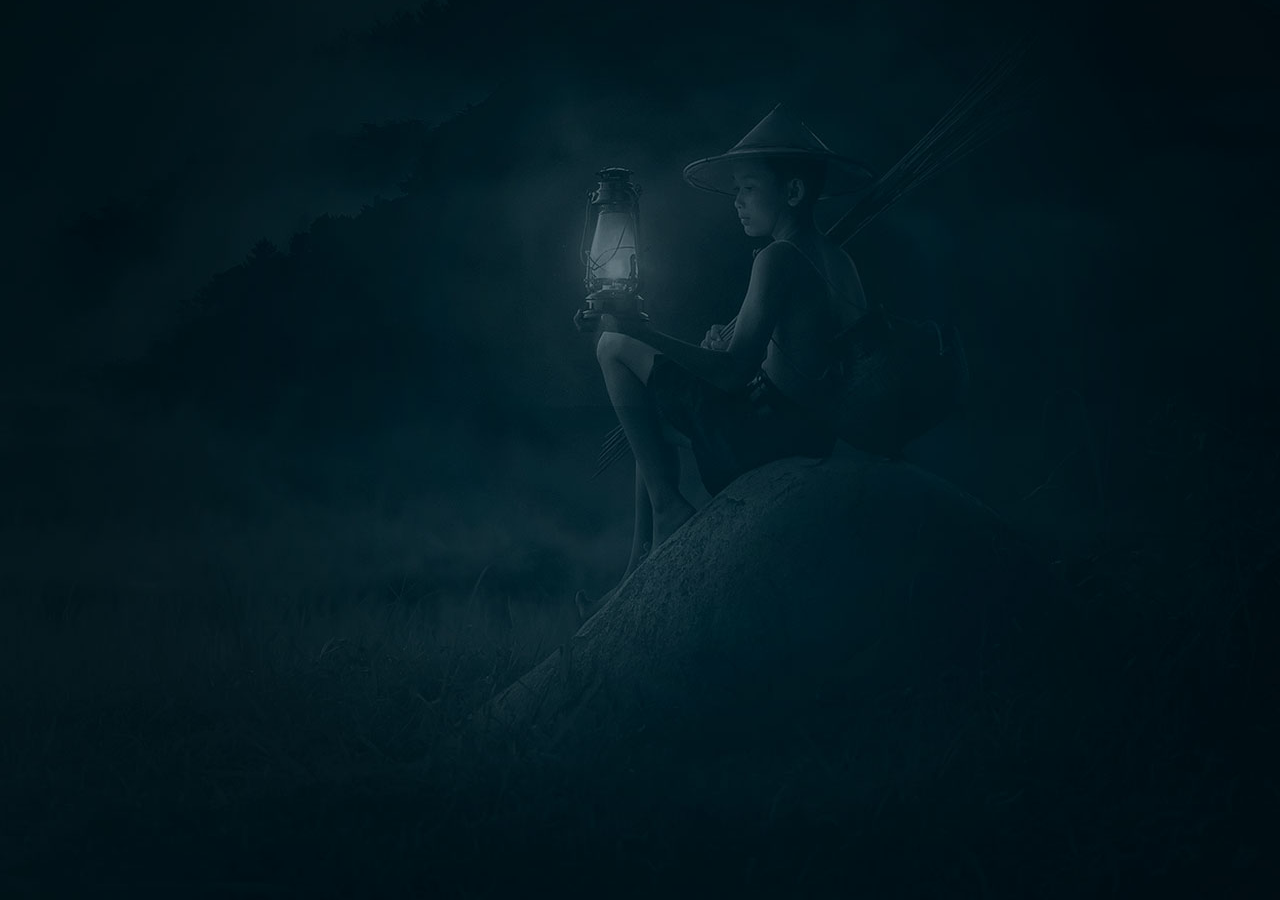
<file: progect/welcome.html>
<!DOCTYPE html>
<html lang="ru">
<head>
    <meta charset="UTF-8">
    <meta http-equiv="X-UA-Compatible" content="IE=edge">
    <meta name="viewport" content="width=device-width, initial-scale=1.0">
    <link href="https://fonts.googleapis.com/css2?family=Open+Sans:wght@400;700&display=swap" rel="stylesheet">
    <link rel="stylesheet" href="./main.css">
    <title>Air Asia | Welcome</title>
</head>
<body>
    <div class="welcome">
       <div class="welcome__container">
        <div class="central central--asia ">
            <img src="./img/лого1.png" alt="Air Asia" class="central__logo">
            <div class="welcome__title">Открой для себя Азию</div>
            <a href="./index.html" class="btn btn-red">Войти</a>
        </div>
       </div>
    </div> 
</body>
</html>
</file>
<file: progect/main.css>
body {
    font-family: 'Open Sans', Helvetica, sans-serif; 
    color: #fff;
    background: #001821;
    font-size: 16px;
    line-height: 1.42;
    margin: 0;
}

a {
    color: inherit;
}

ul {
    padding: 0;
    margin: 0;
}

ul li {
    list-style: none;
}

h1, h2, h3, h4, h5, h6 {
    margin: 0;
    font-weight: normal;
}

p {
    margin-top: 0;
}

img {
    display: block;
    max-width: 100%;
    max-height: 100%;
}

.main__page-wrapper {
    background: url("./img/1.png") center top no-repeat, url("./img/2.png") center bottom 165px no-repeat, #001821;
}

.wrapper {
    overflow: hidden;
    min-width: 1200px;
    min-height: 100%;
}


.container {
    margin: 0 auto;
    width: 1188px;
}

.header {
    height: 123px;
    position: relative;
    margin-bottom: 85px;
}

.logo {
    display: block;
    position: absolute;
    top: 29px;
    left: 0;
}

.menu {
    position: absolute;
    top: 38px;
    left: 169px;
}

.contacts {
    position: absolute;
    top: 27px;
    right: 0;
}

.menu_item {
    display: inline-block;
    vertical-align: middle;
    margin-right: 54px;
}

.menu_link {
    font-size: 14px;
    text-decoration: none;
}

.menu_link:hover {
    color: #DA0100;
}

.contacts {
    font-style: normal;
    text-align: right;
}

.contacts__desc {
    text-decoration: none;
    font-size: 11px;
}

.contacts_phone {
    text-decoration: none;
    font-size: 26px;
    margin-bottom: 2px;
}

.dropdown {
    position: relative;
}

.dropdown:hover .dropdown__menu {
    display: block;
}

.contacts_dropdown-title {
    font-size: 13px;
    text-decoration: underline;
    color: #98A4A8;
}


.dropdown__menu {
    position: absolute;
    background: #EDEDED;
    border-radius: 5px;
    padding: 15px 19px;
    width: 160px;
    top: 100%;
    display: none;
}

.contacts_dropdown-title:hover {
    color: #fff;
}

.dropdown__item {
    color: #000;
    font-size: 13px;
    margin-right: 10px;
}

.dropdown__item-bold {
    font-weight: 700;
    margin-right: 0;
}

.hero_text-section {
    width: 519px;
    margin-bottom: 284px;
}

.hero_title {
    font-size: 72px;
    font-weight: 700;
    line-height: 1.42;
    margin-bottom: 26px;
}

.hero_subtitle {
    font-size: 18px;
    margin-bottom: 44px;
}

.btn {
    background:#F5170E;
    font-size: 14px;
    border-radius: 35px;
    padding: 18px 40px;
    color: #fff;
    font-weight: 700;
    text-transform: uppercase;
    text-decoration: none;
}

.btn:hover {
    background: #DA0100;
}

.btn-red {
    border: none;
}

.btn-black {
    background: #8E8E8E;
    border: none;
}

.btn-black:hover {
    background: #000;
}

.section {
    margin-bottom: 127px;
    }
    
.section__title {
    font-weight: 700;
    font-size: 36px;
    margin-bottom: 51px;
    }

.offers {
    display: flex;
    justify-content: space-between;
    }
    
    .offers__item {
    min-height: 449px;
    background: #FFFFFF;
    border-radius: 5px;
    width: calc(100% / 3 - 34px);
    }
    
    .offers__item:last-child {
    margin-right: 0;
    }
    
    .offers__header {
    min-height: 144px;
    margin-bottom: 7px;
    }
    
    .offers__content {
    padding: 26px 22px;
    }
    
    .offers__title {
    font-weight: 700;
    font-size: 24px;
    color: #000;
    }
    
    .offers__feature {
    display: inline-block;
    display: flex;
    margin-bottom: 24px;
    }
    
    .offers__cntnt{
    display: inline-block;
    margin-left: 5px;
    display: flex;
    }
    
    .offers__feature-img {
    display: inline-block;
    margin-right: 10px;
    text-align: center;
    margin-top: 21px;
    }
    
    .offers__feature-text {
    display: inline-block;
    font-weight: 400;
    font-size: 16px;
    color: #666;
    margin-top: 23px;
    line-height: 19px;
    }
    .offers__cntnt-left {
    margin-left: 28px;
    }
    
    .offers__text {
    font-weight: 400;
    font-size: 14px;
    color: #303030;
    margin-bottom: 43px;
    }
    
    .btn-light {
    background: #fff;
    color: #F5170E;
    border: 1px solid #F5170E;
    padding: 18px 29px 18px 30px;
    }

    .btn-light:hover {
        color: #fff;
    }
    
    .btn-red {
    padding: 18px 29px 18px 30px;
    }

    .news {
    margin-bottom: 54px;
    }

    .news__item {
    width: 579px;
    display: inline-block;
    vertical-align: top;
    position: relative;
    border-radius: 4px;
    overflow: hidden;   
    }

    .news__item-right {
    margin-right: 25px;
    }

    .news__cover {
    display: block;
    height: 100%;
    width: 100%;
    object-fit: cover;
    }

    .news__text-content {
    position: absolute;
    left: 0;
    right: 0;
    bottom: 0;
    padding: 8px 31px;
    min-height: 135px;
    }

    .news__date {
    font-size: 14px;
    margin-bottom: 40px;
    text-transform: lowercase;
    }

    .news__title {
    font-size: 24px;
    font-weight: 700;
    margin-bottom: 2px;
    }




    .pager {
    text-align: center;
    }

    .pager--theme--black {
        color: #000;
        padding-bottom: 90px;
    }

    .pager--theme--black .pager__item--active .pager__link{
        color: #fff;
        background: #F5170E;
    }

    .pager--theme--black .pager__link:hover{
        color: #fff;
        background: #F5170E;
    }
        
    .pager__list {
    display: flex;
    }
        
    .pager__display,.pager__list {
    display: inline-block;
    vertical-align: middle;
    }
        
    .pager__display {
    margin-right: 25px;
    }
        
    .pager__item {
    display: inline-block;
    vertical-align: middle;        
    }
        
    .pager__item--active .pager__link {
    background: #fff;
    color: #F5170E;
    }
        
    .pager__link {
    display: block;
    width: 32px;
    height: 32px;
    border-radius: 50%;
    position: relative;
    text-decoration: none;
    font-weight: 700;
    line-height: 32px;
    }
        
    .pager__link:hover {
    background: #fff;
    color: #F5170E;
    }

.about {
    margin-bottom: 55px;
}

.about::before {
content: "";
display: inline-block;
vertical-align: top;
width: 490px;
height: 505px;
background: url(./img/gates.png) center center / cover no-repeat;
}

.about__desc {
display: inline-block;
vertical-align: top;
background: url(./img/mountains.png) center center / cover no-repeat;
width: 502px;
padding: 45px 82px;
margin-left: -140px;
margin-top: 110px;
}

.about__title {
    font-weight: 700;
    font-size: 36px;
    color: #000;
    margin-bottom: 65px;
}

.about__desc-text {
    color: #000;
    width: 502px;
    margin-bottom: 100px;
}

.footer-container__section {
    height: 150px;
}

.footer-container-content {
    border-top: 0.5px solid #F2F2F2;
}

.footer {
    height: 150px;
    position: relative;
}

    .socials {
    margin-left: 760px;
    padding-top: 30px;
    }
    
    .socials__item {
    display: inline-block;
    vertical-align: middle;
    margin-right: 10px;
    }
    
    .socials__link:hover {
    background: #FFFFFF;
    }
    
    .socials__item:last-child {
    margin-right: 0;
    }
    
    .socials__link {
    display: block;
    text-decoration: none;
    width: 36px;
    height: 36px;
    
    
    }
    .socials__item--telegram .socials__link {
    background: url("../img/telegram.png");
    }
    .socials__item--telegram .socials__link:hover {
    background: url("./img/t.png");
    }
    
    .socials__item--vk .socials__link {
    background: url("../img/vk.png");
    }
    
    .socials__item--vk .socials__link:hover {
    background: url("./img/vk1.png");
    }
    
    .socials__item--faceboock .socials__link {
    background: url("../img/f.png");
    }
    
    .socials__item--faceboock .socials__link:hover {
    background: url("./img/f2.png");
    }
    
    .socials__item--inst .socials__link {
    background: url("../img/in.png");
    }
    
    .socials__item--inst .socials__link:hover {
    background: url("./img/in1.png");
    }
    
/* services page */

.top-line {
    min-height: 412px;
    background: url("./img/headline\ 1.png") center top no-repeat;
    display: flex;
    flex-direction: column;
}

.top-line__container {
    display: flex;
    flex: 1;
    flex-direction: column;
    justify-content: space-between;
    padding-bottom: 26px;
}

.page-title {
    font-size: 72px;
    line-height: 1;
    font-weight: 700;
}

.breadcrumbs__list {
    display: flex;
    align-items: center;
}

.breadcrumbs__link {
    color: #9A9A9A;
    font-size: 14px;
}

.breadcrumbs__link-active {
    font-weight: 700;
}

.breadcrumbs__item {
    display: flex;
    align-items: center;
}

.breadcrumbs__item:after {
    content: "/";
    color: #9A9A9A;
}

.breadcrumbs__item:last-child:after {
    display: none;
}

.page-content {
    background: #F2F2F2;
    color: #303030;
}

.services {
    margin-bottom: 31px;
}

.service {
    display: flex;
    padding: 40px 0;
}

.services__img {
    width: 30%;
    margin-right: 7%;
}

.services__content {
    flex: 1;

}

.services__title {
    font-size: 36px;
    font-weight: 700;
    margin-bottom: 30px;
    color:#000;
}

.services__desc {
    line-height: 1.7;
    margin-bottom: 37px;
}

.inner-section {
    color: #000;
    padding: 80px 0;
}

.inner-section--bg--grey {
    background: #e8e8e8;
}

.inner-section__title {
    font-size: 48px;
    font-weight: 700;
    margin-bottom: 80px;
}

.partners {
    display: flex;
    flex-wrap: wrap;
}

.partners__item {
    margin-left: 20px;
}

.partners__link {
    text-decoration: none;
    display: flex;
    width: 270px;
    height: 100px;
    align-items: center;
    justify-content: center;
    filter: grayscale(100%);
}

.partners__link:hover {
    filter: grayscale(0);
}

.partners__link-left {
    margin-left: 0;
    margin-right: 20px;
}

/* review css*/

.reviews {
    column-count: 2;
    margin-bottom: 30px;
    padding-top: 40px;
}

.reviews__item {
    margin-bottom: 20px;
}

.review {
    display: inline-flex;
    flex-direction: column;
    padding: 50px 30px;
    background: #e8e8e8;
}

.reviews__header {
    display: flex;
    align-items: center;
    margin-bottom: 30px;
}

.review__user:after {
    content: url(./img/vk-blue\ 1.png);
    height: 30px;
}

.avatar {
    width: 142px;
    height: 142px;
    overflow: hidden;
}

.review__user {
    display: flex;
    align-items: center;
    font-size: 24px;
    font-weight: 700;
    color:#2E77A4;
    margin-bottom: 11px;
}

.review__tags {
    display: flex;
    align-items: flex-start;
}

.tag {
    font-size: 13px;
    color: #303030;
    padding: 10px 9px;
    border-radius: 50px;
    background:#d6d6d6;
}

.tag__bg-green {
    background: #B9EAE4;
}

.review__title {
    font-size: 30px;
    color:#1A1B1E;
    font-weight: 700;
    margin-bottom: 15px;
}

.review__content-text {
    margin-bottom: 49px;
    color: #818181;
}

.review__date {
    font-size: 14px;
    color: #1A1B1E;
    font-weight: 700;
}

.separator {
    background: #fff url(./img/Rectangle.png) center no-repeat;
    min-height: 365px;
    display: flex;
    flex-direction: column;
    align-items: center;
}

.separator__content {
    max-width: 50%;
    padding: 100px 0;
}

.separator__title {
    font-weight: 700;
    font-size: 48px;
}

.form__row {
    display: flex;
    margin-bottom: 30px;
}

.form__controls {
    display: flex;
    margin-bottom: 35px;

}

.form__controls-title {
    width: 40%;
    padding-left: 30px;
}

.form__input {
    flex: 1;
    margin-right: 30px;
    border-radius: 4px;
    border: none;
    background: #fff;
    padding: 22px 30px;
    font-size: 18px;
    color: #1A1B1E;
}

.controls {
    flex: 1;
    display: flex;
    flex-wrap: wrap;
}

.controls__item {
    margin-bottom: 10px;
    margin-right: 10px;
}

.form__input:last-child {
    margin-right: 0;
}

.form__input--textarea {
    height: 232px;
}

.controls__elem {
    cursor: pointer;
}

.control__checkbox:checked ~ .controls__teg {
    background: #B9EAE4;
}

.control__checkbox {
    display: none;
}

/* welcome page */

.welcome {
    display: flex;
    position: fixed;
    top: 0;
    left: 0;
    width: 100%;
    height: 100%;
    align-items: center;
    justify-content: center;
    background: url("./img/bg.png") center bottom no-repeat;
}

.central {
    display: flex;
    flex-direction: column;
    align-items: center;
}


.welcome__title {
    font-size: 18px;
    margin-bottom: 70px;
}

.central--asia {
    opacity: 0;
    animation: zoom 1s;
    animation-fill-mode: forwards;
}

@keyframes zoom {
    from {
        transform: scale(.7);
    }

    20% {
        transform: scale(1.15);
    }

    40% {
        transform: scale(.9);
    }

    60% {
        transform: scale(1.1);
    }

    80% {
        transform: scale(.95);
    }

    to {
        opacity: 1;
        transform: scale(1);
    }
}
</file>
